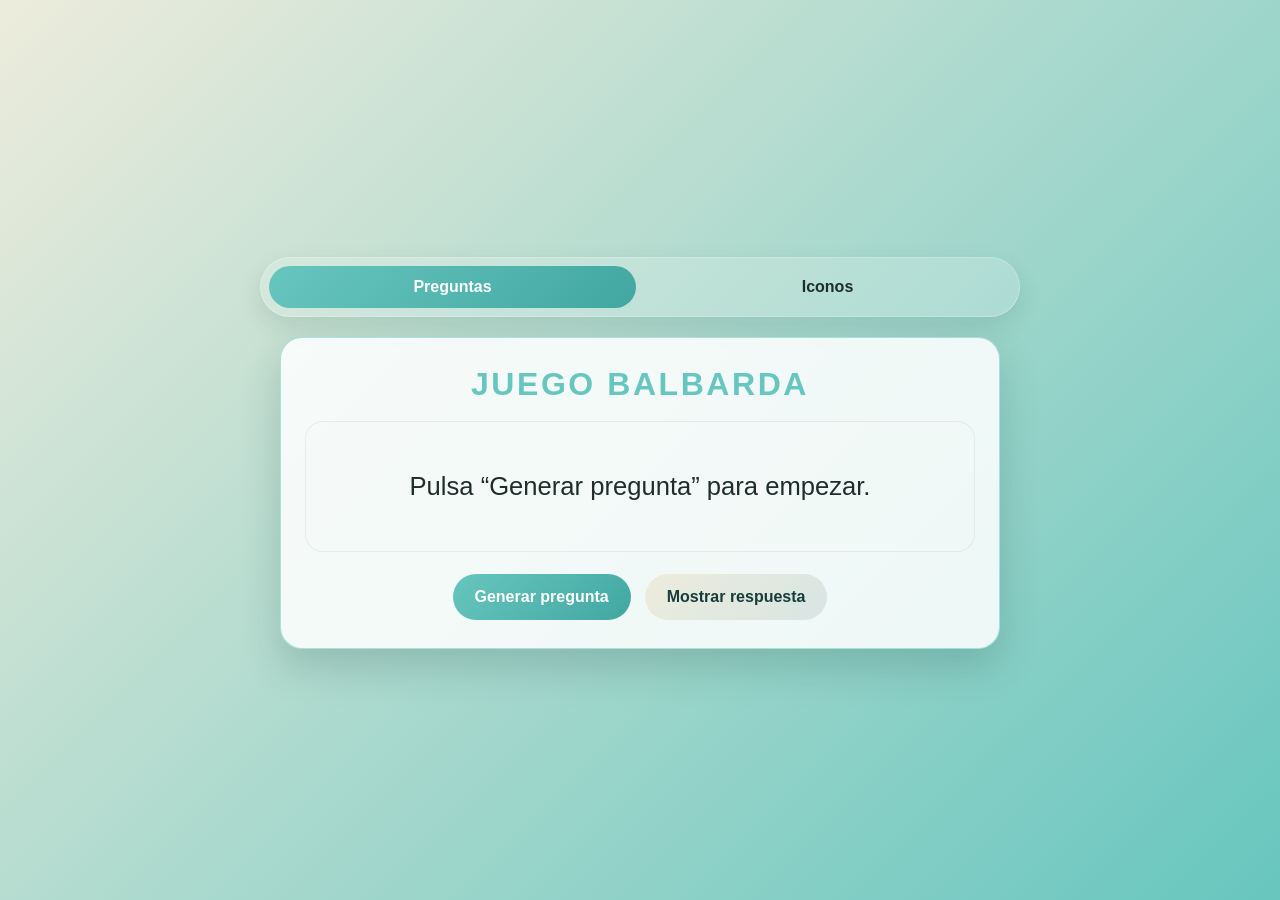
<file: index.html>
<!DOCTYPE html>
<html lang="es">
  <head>
    <meta charset="UTF-8" />
    <meta name="viewport" content="width=device-width, initial-scale=1.0" />
    <title>Juego de Preguntas Numéricas</title>
    <style>
      :root {
        --bg-1: #edecdc;
        --bg-2: #67c6bf;
        --card: rgba(255, 255, 255, 0.85);
        --card-border: rgba(103, 198, 191, 0.5);
        --text: #1f2d2b;
        --primary: #67c6bf;
        --primary-dark: #42a7a1;
        --secondary: #edecdc;
        --success: #2c7a74;
        --shadow: rgba(27, 63, 60, 0.2);
      }

      * { box-sizing: border-box; }

      html, body {
        margin: 0;
        min-height: 100%;
        height: 100%;
        font-family: Arial, Helvetica, sans-serif;
      }

      body {
        display: flex;
        flex-direction: column;
        align-items: center;
        justify-content: center;
        background: linear-gradient(135deg, var(--bg-1) 0%, var(--bg-2) 100%);
        color: var(--text);
      }

      .topbar {
        width: min(90vw, 760px);
        margin-top: 26px;
      }

      .top-nav {
        background: rgba(255, 255, 255, 0.18);
        border: 1px solid rgba(255, 255, 255, 0.24);
        border-radius: 999px;
        padding: 8px;
        display: flex;
        gap: 8px;
        box-shadow: 0 10px 24px rgba(27, 63, 60, 0.12);
      }

      .nav-link {
        flex: 1;
        text-align: center;
        text-decoration: none;
        color: var(--text);
        font-weight: 700;
        padding: 12px 16px;
        border-radius: 999px;
        transition: all 0.2s ease;
      }

      .nav-link.active {
        background: linear-gradient(135deg, var(--primary), var(--primary-dark));
        color: #fff;
      }

      .app {
        width: min(90vw, 760px);
        padding: 20px;
      }

      .game-card {
        background: var(--card);
        border: 1px solid var(--card-border);
        border-radius: 22px;
        padding: 28px 24px;
        box-shadow: 0 18px 40px var(--shadow);
      }

      .label {
        margin: 0 0 18px;
        text-align: center;
        font-size: 2rem;
        letter-spacing: 0.08em;
        text-transform: uppercase;
        color: var(--primary);
      }

      .question-box,
      .answer-box {
        border-radius: 18px;
        padding: 20px 18px;
        background: rgba(255, 255, 255, 0.08);
        border: 1px solid rgba(0, 0, 0, 0.06);
        transition: all 0.35s ease;
      }

      .question-box {
        min-height: 110px;
        display: flex;
        align-items: center;
        justify-content: center;
        text-align: center;
        font-size: clamp(1.1rem, 2vw, 1.6rem);
        line-height: 1.5;
      }

      .answer-box {
        margin-top: 18px;
        display: flex;
        flex-direction: column;
        gap: 8px;
        background: rgba(126, 240, 184, 0.08);
        border-color: rgba(126, 240, 184, 0.22);
        color: var(--success);
      }

      .answer-box span {
        font-size: 0.8rem;
        letter-spacing: 0.08em;
        text-transform: uppercase;
      }

      #answerText {
        font-size: clamp(1.3rem, 2.5vw, 2.2rem);
      }

      .hidden {
        display: none;
      }

      .actions {
        margin-top: 22px;
        display: flex;
        gap: 14px;
        justify-content: center;
        flex-wrap: wrap;
      }

      button {
        border: none;
        border-radius: 999px;
        padding: 14px 22px;
        font-size: 1rem;
        font-weight: 700;
        cursor: pointer;
        transition: transform 0.18s ease;
      }

      button:hover { transform: translateY(-1px); }
      button:active { transform: translateY(0); }

      .primary {
        background: linear-gradient(135deg, var(--primary), var(--primary-dark));
        color: #fff;
      }

      .secondary {
        background: linear-gradient(135deg, var(--secondary), #d7e5e3);
        color: #163d3a;
      }

      @media (max-width: 480px) {
        .top-nav { gap: 6px; }
        .nav-link { padding: 10px 12px; font-size: 0.92rem; }
        .actions { flex-direction: column; }
        button { width: 100%; }
      }
    </style>
  </head>
  <body>
    <header class="topbar">
      <nav class="top-nav" aria-label="Navegación principal">
        <a class="nav-link active" href="index.html">Preguntas</a>
        <a class="nav-link" href="objetos.html">Iconos</a>
      </nav>
    </header>

    <main class="app">
      <div class="game-card">
        <h1 class="label">Juego balbarda</h1>

        <div class="question-box">
          <p id="questionText">Pulsa “Generar pregunta” para empezar.</p>
        </div>

        <div class="answer-box hidden" id="answerBox">
          <span>Respuesta:</span>
          <strong id="answerText">0</strong>
        </div>

        <div class="actions">
          <button id="generateBtn" class="primary">Generar pregunta</button>
          <button id="showAnswerBtn" class="secondary">Mostrar respuesta</button>
        </div>
      </div>
    </main>

    <script>
      function buildQuestionBank() {
        const pools = {
          historia: [
            { question: '¿En qué año cayó el Imperio Romano de Occidente?', answer: 476, unit: 'año' },
            { question: '¿En qué año terminó la Primera Guerra Mundial?', answer: 1918, unit: 'año' },
            { question: '¿En qué año comenzó la Revolución Francesa?', answer: 1789, unit: 'año' },
            { question: '¿En qué año cayó el Muro de Berlín?', answer: 1989, unit: 'año' },
            { question: '¿En qué año se descubrió América?', answer: 1492, unit: 'año' },
            { question: '¿En qué año terminó la Segunda Guerra Mundial?', answer: 1945, unit: 'año' },
            { question: '¿En qué año se fundó Roma?', answer: 753, unit: 'año' },
            { question: '¿En qué año se inauguró el Canal de Suez?', answer: 1869, unit: 'año' },
            { question: '¿En qué año se celebró el primer Mundial de Fútbol?', answer: 1930, unit: 'año' },
            { question: '¿En qué año se proclamó la Independencia de México?', answer: 1821, unit: 'año' }
          ],
          curiosidades: [
            { question: '¿Cuántos continentes hay en el mundo?', answer: 7, unit: 'continentes' },
            { question: '¿Cuántos planetas tiene el sistema solar?', answer: 8, unit: 'planetas' },
            { question: '¿Cuántas letras tiene el alfabeto español?', answer: 27, unit: 'letras' },
            { question: '¿Cuántas patas tiene una araña?', answer: 8, unit: 'patas' },
            { question: '¿Cuántos jugadores forman un equipo de fútbol en el campo?', answer: 11, unit: 'jugadores' },
            { question: '¿Cuántos lados tiene un octágono?', answer: 8, unit: 'lados' },
            { question: '¿Cuántos países tiene Europa?', answer: 44, unit: 'países' },
            { question: '¿Cuántos países forman la Unión Europea?', answer: 27, unit: 'países' },
            { question: '¿Cuántos huesos tiene el cuerpo humano adulto?', answer: 206, unit: 'huesos' },
            { question: '¿Cuántas horas tiene un día?', answer: 24, unit: 'horas' }
          ],
          geografia: [
            { question: '¿Cuántos kilómetros mide la circunferencia ecuatorial de la Tierra?', answer: 40075, unit: 'km' },
            { question: '¿Cuántos metros mide la altura del Everest?', answer: 8848, unit: 'm' },
            { question: '¿Cuántos kilómetros de longitud tiene el río Amazonas aproximadamente?', answer: 6992, unit: 'km' },
            { question: '¿Cuántos metros de profundidad tiene el punto más profundo del océano?', answer: 10994, unit: 'm' },
            { question: '¿Cuántos kilómetros mide la frontera terrestre de España?', answer: 1920, unit: 'km' },
            { question: '¿Cuántos kilómetros mide la longitud de la Gran Muralla China?', answer: 21196, unit: 'km' },
            { question: '¿Cuántos kilómetros mide la frontera entre España y Francia?', answer: 623, unit: 'km' },
            { question: '¿Cuántos metros de altitud tiene el monte Kilimanjaro?', answer: 5895, unit: 'm' },
            { question: '¿Cuántos metros de altura tiene la Torre Eiffel?', answer: 330, unit: 'm' },
            { question: '¿Cuántos millones de habitantes tiene la población mundial aproximadamente?', answer: 8000, unit: 'millones' }
          ],
          ciencia: [
            { question: '¿Cuál es el número atómico del hidrógeno?', answer: 1, unit: 'unidad' },
            { question: '¿Cuántos elementos tiene la tabla periódica actualmente?', answer: 118, unit: 'elementos' },
            { question: '¿Cuál es la velocidad de la luz en el vacío?', answer: 299792458, unit: 'm/s' },
            { question: '¿Cuántos cromosomas tiene un ser humano?', answer: 46, unit: 'cromosomas' },
            { question: '¿Cuántas caras tiene un cubo?', answer: 6, unit: 'caras' },
            { question: '¿Cuántas arestas tiene un cubo?', answer: 12, unit: 'aristas' },
            { question: '¿Cuántas fases tiene la luna?', answer: 8, unit: 'fases' },
            { question: '¿Cuántos lados tiene un hexágono?', answer: 6, unit: 'lados' },
            { question: '¿Cuál es la temperatura normal del cuerpo humano en grados Celsius?', answer: 37, unit: '°C' },
            { question: '¿Cuántos gramos tiene un kilogramo?', answer: 1000, unit: 'g' }
          ],
          matematicas: [
            { question: '¿Cuánto es 12 × 15?', answer: 180, unit: 'unidades' },
            { question: '¿Cuánto es 27 × 9?', answer: 243, unit: 'unidades' },
            { question: '¿Cuánto es 64 ÷ 8?', answer: 8, unit: 'unidades' },
            { question: '¿Cuánto es 18²?', answer: 324, unit: 'unidades' },
            { question: '¿Cuánto es 13 × 13?', answer: 169, unit: 'unidades' },
            { question: '¿Cuánto es 24 × 12?', answer: 288, unit: 'unidades' },
            { question: '¿Cuánto es 9³?', answer: 729, unit: 'unidades' },
            { question: '¿Cuánto es 17 × 19?', answer: 323, unit: 'unidades' },
            { question: '¿Cuánto es 125 ÷ 5?', answer: 25, unit: 'unidades' },
            { question: '¿Cuánto es 21 × 14?', answer: 294, unit: 'unidades' }
          ]
        };

        const banks = [];
        Object.values(pools).forEach(pool => {
          pool.forEach(item => banks.push(item));
        });

        return banks;
      }

      const questions = buildQuestionBank();
      const questionText = document.getElementById('questionText');
      const answerText = document.getElementById('answerText');
      const answerBox = document.getElementById('answerBox');
      const generateBtn = document.getElementById('generateBtn');
      const showAnswerBtn = document.getElementById('showAnswerBtn');
      let currentQuestion = null;

      function pickRandomQuestion() {
        const randomIndex = Math.floor(Math.random() * questions.length);
        currentQuestion = questions[randomIndex];
        questionText.textContent = currentQuestion.question;
        answerBox.classList.add('hidden');
        answerText.textContent = '0';
      }

      function showAnswer() {
        if (!currentQuestion) {
          questionText.textContent = 'Primero genera una pregunta para poder ver la respuesta.';
          return;
        }

        answerText.textContent = `${currentQuestion.answer.toLocaleString()} ${currentQuestion.unit}`;
        answerBox.classList.remove('hidden');
      }

      generateBtn.addEventListener('click', pickRandomQuestion);
      showAnswerBtn.addEventListener('click', showAnswer);
    </script>
  </body>
</html>
</file>
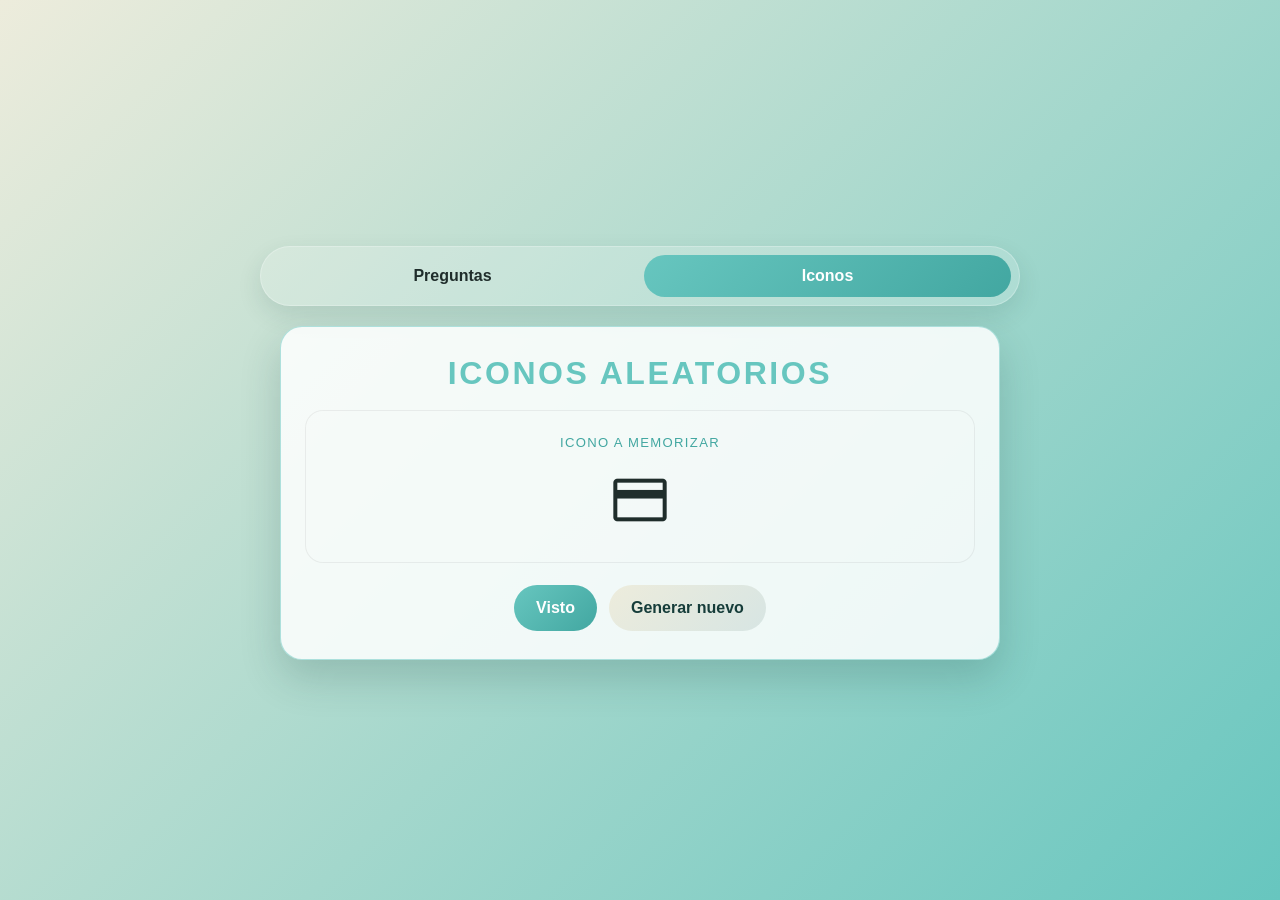
<file: objetos.html>
<!DOCTYPE html>
<html lang="es">
  <head>
    <meta charset="UTF-8" />
    <meta name="viewport" content="width=device-width, initial-scale=1.0" />
    <title>Juego de Iconos</title>
    <link rel="preconnect" href="https://fonts.googleapis.com" />
    <link rel="preconnect" href="https://fonts.gstatic.com" crossorigin />
    <link href="https://fonts.googleapis.com/css2?family=Material+Symbols+Outlined:opsz,wght,FILL,GRAD@24,400,0,0" rel="stylesheet" />
    <style>
      :root {
        --bg-1: #edecdc;
        --bg-2: #67c6bf;
        --card: rgba(255, 255, 255, 0.85);
        --card-border: rgba(103, 198, 191, 0.5);
        --text: #1f2d2b;
        --primary: #67c6bf;
        --primary-dark: #42a7a1;
        --secondary: #edecdc;
        --shadow: rgba(27, 63, 60, 0.2);
      }

      * { box-sizing: border-box; }

      html, body {
        margin: 0;
        min-height: 100%;
        height: 100%;
        font-family: Arial, Helvetica, sans-serif;
      }

      body {
        display: flex;
        flex-direction: column;
        align-items: center;
        justify-content: center;
        background: linear-gradient(135deg, var(--bg-1) 0%, var(--bg-2) 100%);
        color: var(--text);
      }

      .topbar {
        width: min(90vw, 760px);
        margin-top: 26px;
      }

      .top-nav {
        background: rgba(255, 255, 255, 0.18);
        border: 1px solid rgba(255, 255, 255, 0.24);
        border-radius: 999px;
        padding: 8px;
        display: flex;
        gap: 8px;
        box-shadow: 0 10px 24px rgba(27, 63, 60, 0.12);
      }

      .nav-link {
        flex: 1;
        text-align: center;
        text-decoration: none;
        color: var(--text);
        font-weight: 700;
        padding: 12px 16px;
        border-radius: 999px;
        transition: all 0.2s ease;
      }

      .nav-link.active {
        background: linear-gradient(135deg, var(--primary), var(--primary-dark));
        color: #fff;
      }

      .app {
        width: min(90vw, 760px);
        padding: 20px;
      }

      .game-card {
        background: var(--card);
        border: 1px solid var(--card-border);
        border-radius: 22px;
        padding: 28px 24px;
        box-shadow: 0 18px 40px var(--shadow);
      }

      .label {
        margin: 0 0 18px;
        text-align: center;
        font-size: 2rem;
        letter-spacing: 0.08em;
        text-transform: uppercase;
        color: var(--primary);
      }

      .object-box {
        min-height: 150px;
        display: flex;
        flex-direction: column;
        align-items: center;
        justify-content: center;
        text-align: center;
        border-radius: 18px;
        padding: 24px 18px;
        background: rgba(255, 255, 255, 0.08);
        border: 1px solid rgba(0, 0, 0, 0.06);
        transition: opacity 0.35s ease, transform 0.35s ease, max-height 0.35s ease, margin 0.35s ease, padding 0.35s ease;
        overflow: hidden;
      }

      .object-label {
        font-size: 0.82rem;
        letter-spacing: 0.1em;
        text-transform: uppercase;
        color: var(--primary-dark);
        margin-bottom: 12px;
      }

      .material-symbols {
        font-family: 'Material Symbols Outlined';
        font-size: clamp(2.3rem, 5vw, 4.2rem);
        font-variation-settings: 'FILL' 0, 'wght' 400, 'GRAD' 0, 'opsz' 48;
        display: block;
        color: #111827;
      }

      .options-grid {
        display: grid;
        grid-template-columns: repeat(4, minmax(90px, 1fr));
        gap: 12px;
        margin-top: 18px;
      }

      .option-btn {
        background: rgba(255, 255, 255, 0.15);
        border: 1px solid rgba(0, 0, 0, 0.06);
        border-radius: 18px;
        min-height: 90px;
        display: flex;
        align-items: center;
        justify-content: center;
        cursor: pointer;
        transition: all 0.2s ease;
        color: #111827;
      }

      .option-btn .material-symbols {
        font-size: clamp(1.8rem, 4vw, 2.8rem);
        color: #111827;
      }

      .option-btn:hover {
        transform: translateY(-1px);
        border-color: rgba(103, 198, 191, 0.5);
      }

      .actions {
        margin-top: 22px;
        display: flex;
        justify-content: center;
        gap: 12px;
        flex-wrap: wrap;
      }

      button {
        border: none;
        border-radius: 999px;
        padding: 14px 22px;
        font-size: 1rem;
        font-weight: 700;
        cursor: pointer;
        background: linear-gradient(135deg, var(--primary), var(--primary-dark));
        color: #fff;
        transition: transform 0.18s ease;
      }

      button.secondary {
        background: linear-gradient(135deg, var(--secondary), #d7e5e3);
        color: #163d3a;
      }

      button:hover { transform: translateY(-1px); }
      button:active { transform: translateY(0); }

      .hidden {
        opacity: 0;
        visibility: hidden;
        max-height: 0;
        margin: 0;
        padding: 0;
        transform: scale(0.96);
        pointer-events: none;
        overflow: hidden;
      }

      @media (max-width: 480px) {
        .top-nav { gap: 6px; }
        .nav-link { padding: 10px 12px; font-size: 0.92rem; }
        .options-grid { grid-template-columns: repeat(2, minmax(80px, 1fr)); }
        button { width: 100%; }
      }
    </style>
  </head>
  <body>
    <header class="topbar">
      <nav class="top-nav" aria-label="Navegación principal">
        <a class="nav-link" href="index.html">Preguntas</a>
        <a class="nav-link active" href="objetos.html">Iconos</a>
      </nav>
    </header>

    <main class="app">
      <div class="game-card">
        <h1 class="label">Iconos aleatorios</h1>

        <div class="object-box" id="objectBox">
          <span class="object-label">Icono a memorizar</span>
          <span id="objectText" class="material-symbols" aria-live="polite">search</span>
        </div>

        <div class="options-grid hidden" id="optionsGrid" aria-live="polite"></div>

        <div class="actions">
          <button id="showObjectBtn">Visto</button>
          <button id="generateObjectBtn" class="secondary">Generar nuevo</button>
        </div>
      </div>
    </main>

    <script>
      const objectText = document.getElementById('objectText');
      const objectBox = document.getElementById('objectBox');
      const optionsGrid = document.getElementById('optionsGrid');
      const showObjectBtn = document.getElementById('showObjectBtn');
      const generateObjectBtn = document.getElementById('generateObjectBtn');

      const iconSet = [
        'key', 'build', 'edit', 'watch', 'chair', 'desk', 'computer', 'mouse', 'headphones', 'tv',
        'lightbulb', 'umbrella', 'wallet', 'camera', 'book', 'glasses', 'pencil', 'brush', 'gamepad',
        'music_note', 'credit_card', 'smartphone', 'tablet', 'laptop', 'router', 'printer',
        'battery_charging_full', 'home', 'bed', 'door_front', 'window', 'kitchen', 'coffee', 'cookie',
        'cake', 'train', 'hail', 'sunny', 'cloud', 'water_drop', 'snowflake', 'pool', 'fitness_center',
        'spa', 'face', 'favorite', 'pets', 'science', 'security', 'alarm', 'notifications', 'rocket_launch',
        'map', 'travel', 'pin_drop', 'place', 'star', 'check_circle', 'cancel', 'bolt', 'tune',
        'auto_awesome', 'thumb_up', 'thumb_down', 'hourglass_top', 'task_alt', 'flip_camera_android',
        'mail', 'phone_iphone', 'settings', 'support_agent', 'sensors', 'bug_report', 'inventory_2',
        'shopping_cart', 'local_shipping', 'flight_takeoff', 'radio_button_checked', 'verified', 'power'
      ];

      let currentIcon = '';
      let lastIcon = '';

      function pickRandomIcon() {
        let nextIcon = iconSet[Math.floor(Math.random() * iconSet.length)];

        if (iconSet.length > 1) {
          while (nextIcon === lastIcon) {
            nextIcon = iconSet[Math.floor(Math.random() * iconSet.length)];
          }
        }

        lastIcon = nextIcon;
        currentIcon = nextIcon;
        objectText.textContent = currentIcon;
      }

      function shuffleArray(items) {
        const clone = [...items];
        for (let i = clone.length - 1; i > 0; i--) {
          const j = Math.floor(Math.random() * (i + 1));
          [clone[i], clone[j]] = [clone[j], clone[i]];
        }
        return clone;
      }

      function showOptions() {
        const wrongOptions = shuffleArray(iconSet.filter(icon => icon !== currentIcon)).slice(0, 7);
        const options = shuffleArray([currentIcon, ...wrongOptions]);

        objectBox.classList.add('hidden');

        setTimeout(() => {
          optionsGrid.innerHTML = '';
          options.forEach((icon) => {
            const button = document.createElement('button');
            button.type = 'button';
            button.className = 'option-btn';
            button.innerHTML = `<span class="material-symbols">${icon}</span>`;
            button.addEventListener('click', () => {
              const isCorrect = icon === currentIcon;
              button.style.background = isCorrect ? 'rgba(76, 175, 80, 0.18)' : 'rgba(244, 67, 54, 0.14)';
              button.style.borderColor = isCorrect ? 'rgba(76, 175, 80, 0.7)' : 'rgba(244, 67, 54, 0.6)';
              setTimeout(() => {
                objectText.textContent = currentIcon;
                objectText.style.color = isCorrect ? '#2c7a74' : '#d32f2f';
                objectText.classList.remove('hidden');
                objectBox.classList.remove('hidden');
              }, 180);
            });
            optionsGrid.appendChild(button);
          });

          optionsGrid.classList.remove('hidden');
        }, 180);
      }

      function generateNewObject() {
        objectText.style.color = '#1f2d2b';
        objectText.textContent = 'search';
        objectText.classList.remove('hidden');
        objectBox.classList.remove('hidden');
        optionsGrid.classList.add('hidden');
        optionsGrid.innerHTML = '';
        pickRandomIcon();
      }

      showObjectBtn.addEventListener('click', showOptions);
      generateObjectBtn.addEventListener('click', generateNewObject);
      generateNewObject();
    </script>
  </body>
</html>
</file>
